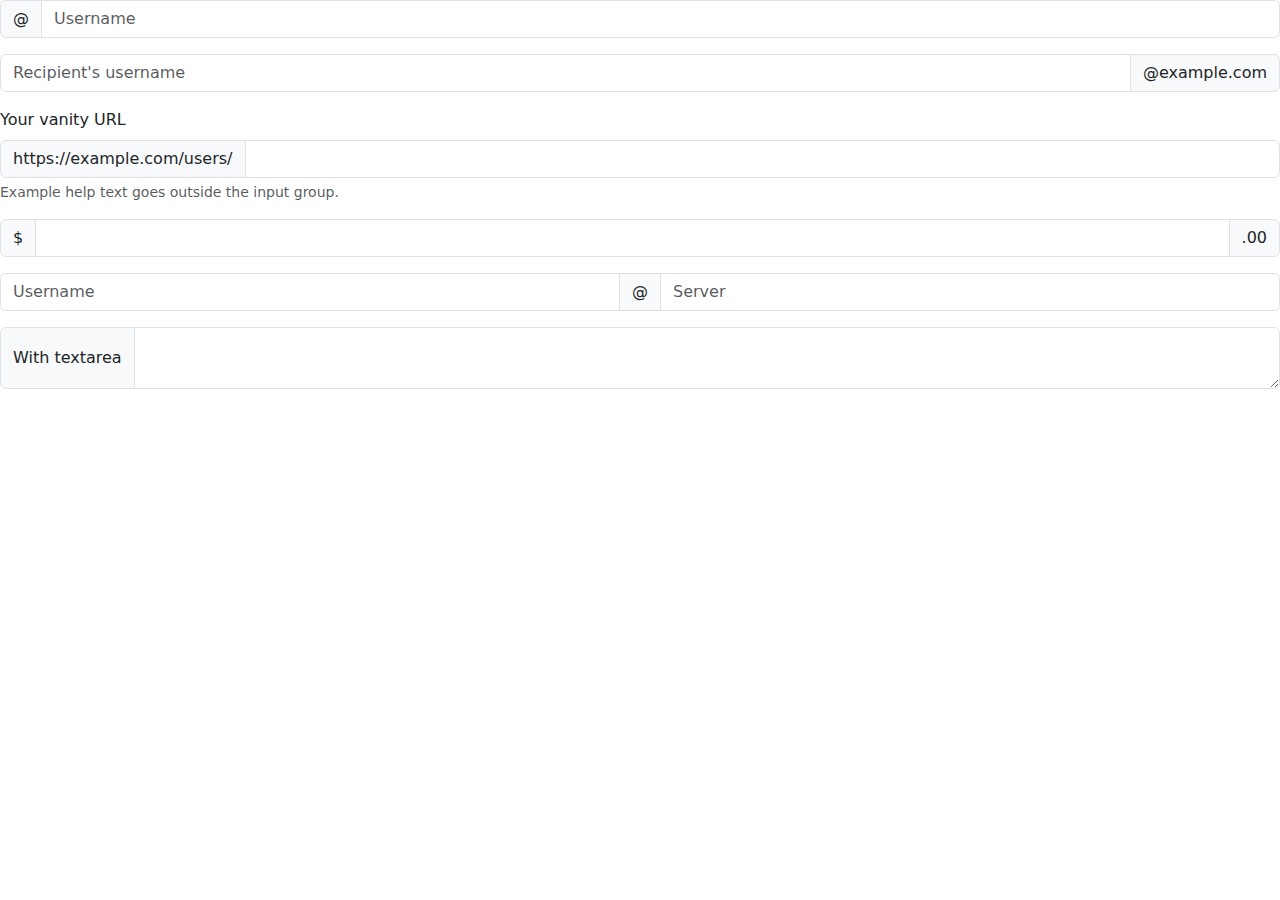
<file: 부트스트랩 복사본/index.html>
<!doctype html>
<html lang="en">
  <head>
    <meta charset="utf-8">
    <meta name="viewport" content="width=device-width, initial-scale=1">
    <title>Bootstrap demo</title>
    <link href="https://cdn.jsdelivr.net/npm/bootstrap@5.3.3/dist/css/bootstrap.min.css" rel="stylesheet" integrity="sha384-QWTKZyjpPEjISv5WaRU9OFeRpok6YctnYmDr5pNlyT2bRjXh0JMhjY6hW+ALEwIH" crossorigin="anonymous">
  </head>
  <body>
    <div class="input-group mb-3">
        <span class="input-group-text" id="basic-addon1">@</span>
        <input type="text" class="form-control" placeholder="Username" aria-label="Username" aria-describedby="basic-addon1">
      </div>
      
      <div class="input-group mb-3">
        <input type="text" class="form-control" placeholder="Recipient's username" aria-label="Recipient's username" aria-describedby="basic-addon2">
        <span class="input-group-text" id="basic-addon2">@example.com</span>
      </div>
      
      <div class="mb-3">
        <label for="basic-url" class="form-label">Your vanity URL</label>
        <div class="input-group">
          <span class="input-group-text" id="basic-addon3">https://example.com/users/</span>
          <input type="text" class="form-control" id="basic-url" aria-describedby="basic-addon3 basic-addon4">
        </div>
        <div class="form-text" id="basic-addon4">Example help text goes outside the input group.</div>
      </div>
      
      <div class="input-group mb-3">
        <span class="input-group-text">$</span>
        <input type="text" class="form-control" aria-label="Amount (to the nearest dollar)">
        <span class="input-group-text">.00</span>
      </div>
      
      <div class="input-group mb-3">
        <input type="text" class="form-control" placeholder="Username" aria-label="Username">
        <span class="input-group-text">@</span>
        <input type="text" class="form-control" placeholder="Server" aria-label="Server">
      </div>
      
      <div class="input-group">
        <span class="input-group-text">With textarea</span>
        <textarea class="form-control" aria-label="With textarea"></textarea>
      </div>
  </body>
</html>
</file>
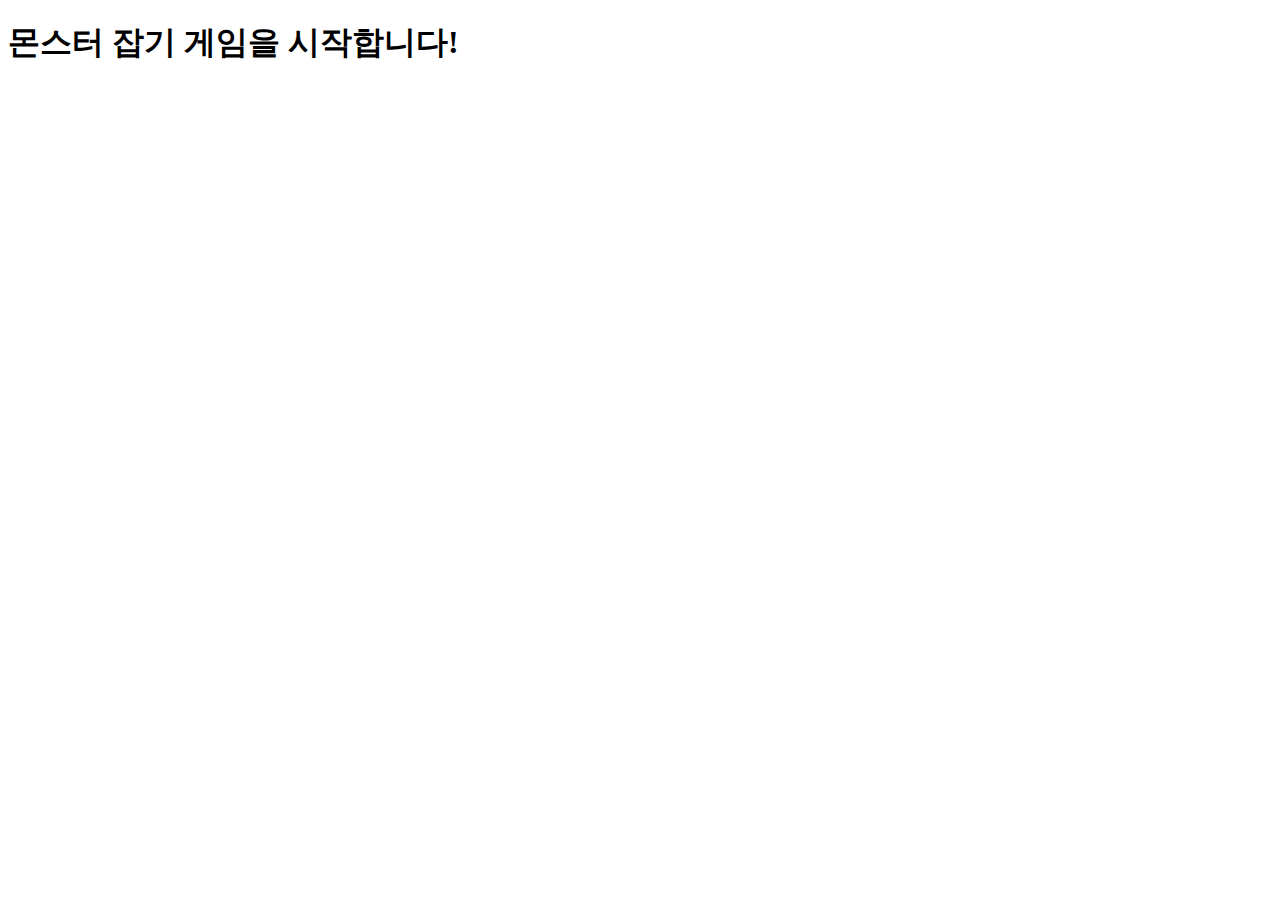
<file: monster.html>
<!DOCTYPE html>
<html lang="en">
<head>
    <meta charset="UTF-8">
    <meta name="viewport" content="width=device-width, initial-scale=1.0">
    <title>몬스터 잡기 게임</title>
</head>
<body>
    <div id="container">
        
    </div>

    <script>
        let monsterHP = 100
        const container = document.getElementById("container")
        const h1 = document.createElement("h1")
        h1.textContent = "몬스터 잡기 게임을 시작합니다!"
        container.appendChild(h1)

        let attackDamage = parseInt(prompt("1회 공격시 데미지는(양의 정수)?"))
        let attackCount = 0

        if(attackDamage>0){
            while(monsterHP > 0){
                monsterHP -= attackDamage // HP 감소
                attackCount += 1    // 때린 횟수는 증가

                const p = document.createElement("p")
                p.textContent = `몬스터를 ${attackCount}회 공격했다!`
                container.append(p)

                const strong = document.createElement("strong")
                strong.textContent = `몬스터의 남은 HP는 ${monsterHP}입니다!`
                container.append(strong)

                // 만약에 HP가 0보다 작아질 경우, HP에 0을 대입한다!
                if(monsterHP <0){
                    strong.textContent = `몬스터의 남은 HP는 0입니다!`
                }
            }

            const h2 = document.createElement("h2")
            h2.textContent = "몬스터 잡기 완료! 수고하셨습니다!"
            h2.style.color = "orange"
            h2.title = "게임을 다시 시작하고 싶으면 새로고침 하세요."
            container.appendChild(h2)
        }
        else{
            alert("데미지를 잘못 입력하여 게임을 취소합니다!")
        }

    </script>
</body>
</html>
</file>
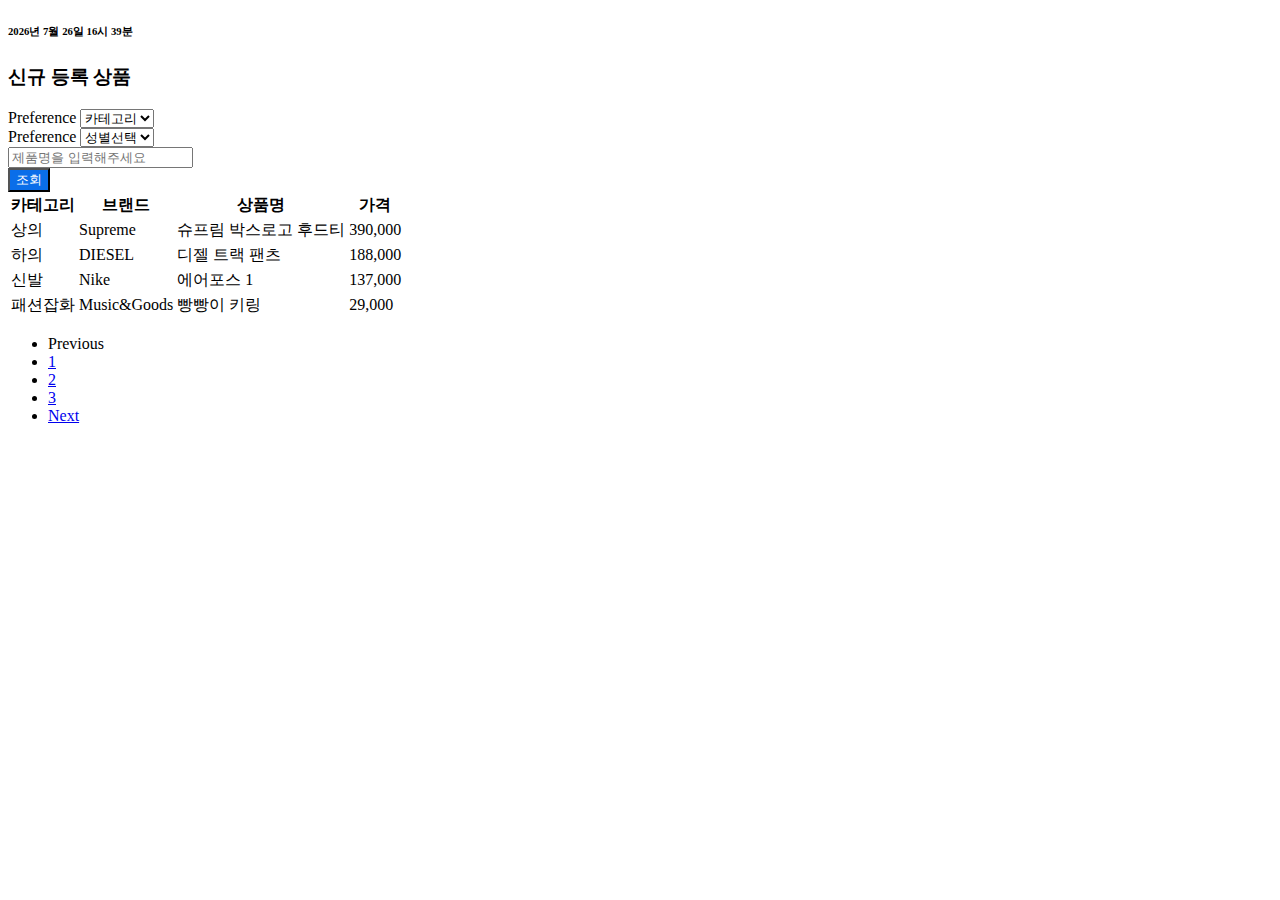
<file: new 복사본.html>
<!DOCTYPE html>
<html lang="ko">

<head>
    <meta charset="UTF-8">
    <meta name="viewport" content="width=device-width, initial-scale=1.0">
    <link href="https://cdn.jsdelivr.net/npm/bootstrap@5.3.1/dist/css/bootstrap.min.css" rel="stylesheet"
        integrity="sha384-4bw+/aepP/YC94hEpVNVgiZdgIC5+VKNBQNGCHeKRQN+PtmoHDEXuppvnDJzQIu9" crossorigin="anonymous">
    <title>Admin Page</title>
</head>

<body>
    <div class="container mt-3">
        <h6 id="now"></h5>
        <h3 class="mt-5 mb-3">신규 등록 상품</h3>
        <form class="row row-cols-lg-auto g-3 align-items-center">
            <div class="col-12">
                <label class="visually-hidden" for="inlineFormSelectPref">Preference</label>
                <select class="form-select" id="inlineFormSelectPref" name="category_data_table">
                    <!-- 셀렉트요소의 name="category_data_table"은 지우거나 변경하면 안돼요 -->
                    <!-- 카테고리 셀렉트 코드를 넣어주세요 -->
                    <option selected>카테고리</option>
                    <option value="1">상의</option>
                    <option value="2">하의</option>
                    <option value="3">신발</option>
                    <option value="4">패션잡화</option>
                </select>
            </div>
            <div class="col-12">
                <label class="visually-hidden" for="inlineFormSelectPref">Preference</label>
                <select class="form-select" id="inlineFormSelectPref" name="category_data_table">
                    <option selected>성별선택</option>
                    <option value="1">여자</option>
                    <option value="2">남자</option>
                    <option value="3">남녀공용</option>
                </select>
            </div>
            <div class="col-3">
                <!-- input 입력창 코드를 넣어주세요 -->
                <input type="text" class="form-control" placeholder="제품명을 입력해주세요">
            </div>
            <div class="col-auto">
                <!-- 조회 버튼 코드를 넣어주세요 -->
                <button class="form-control" style="background-color:#0a6ee9; color:white">조회</button>
            </div>
        </form>

        <div class="container mt-3">
            <table class="table table-sm">
                <thead>
                    <!-- 열의 속성값을 나타내는 코드를 작성해주세요 (예 : 카테고리, 브랜드, 상품명, 가격) -->
                    <th>카테고리</th>
                    <th>브랜드</th>
                    <th>상품명</th>
                    <th>가격</th>
                </thead>
                <tbody id="product_data_Table">
                    <!-- tbody요소의 id="product_data_Table" 는 지우거나 변경하면 안돼요! -->
                    <!-- 제품 데이터가 여기 추가됩니다. -->
                </tbody>
            </table>
        </div>
        <!-- 페이지 네이션 코드를 넣어주세요 -->
        <nav aria-label="Page navigation example">
            <ul class="pagination justify-content-center">
                <li class="page-item disabled">
                    <a class="page-link">Previous</a>
                </li>
                <li class="page-item"><a class="page-link" href="#">1</a></li>
                <li class="page-item"><a class="page-link" href="#">2</a></li>
                <li class="page-item"><a class="page-link" href="#">3</a></li>
                <li class="page-item">
                    <a class="page-link" href="#">Next</a>
                </li>
            </ul>
        </nav>
    </div>

    <script>
        // 제품 데이터
        const product_data = [
            { category: "상의", brand: 'Supreme', product: '슈프림 박스로고 후드티', price: '390,000' },
            { category: "하의", brand: 'DIESEL', product: '디젤 트랙 팬츠', price: '188,000' },
            { category: "신발", brand: 'Nike', product: '에어포스 1', price: '137,000' },
            { category: "패션잡화", brand: 'Music&Goods', product: '빵빵이 키링', price: '29,000' },
            // ...
        ];

        // 제품 테이블에 데이터 추가
        const product_data_Table = document.getElementById('product_data_Table');

        // 초기 데이터 로딩
        product_data.forEach((item) => {
            const row = product_data_Table.insertRow();
            row.insertCell(0).innerHTML = item.category;
            row.insertCell(1).innerHTML = item.brand;
            row.insertCell(2).innerHTML = item.product;
            row.insertCell(3).innerHTML = item.price;
        });
        
        const nowSpan = document.querySelector("#now")
        const now = new Date()

        let year = now.getFullYear()
        let month = now.getMonth() + 1
        let day = now.getDate()
        let hour = now.getHours()
        let min = now.getMinutes()

        nowSpan.textContent = `${year}년 ${month}월 ${day}일 ${hour}시 ${min}분`

    </script>
    <script src="https://cdn.jsdelivr.net/npm/bootstrap@5.3.1/dist/js/bootstrap.bundle.min.js"></script>
</body>
</html>
</file>
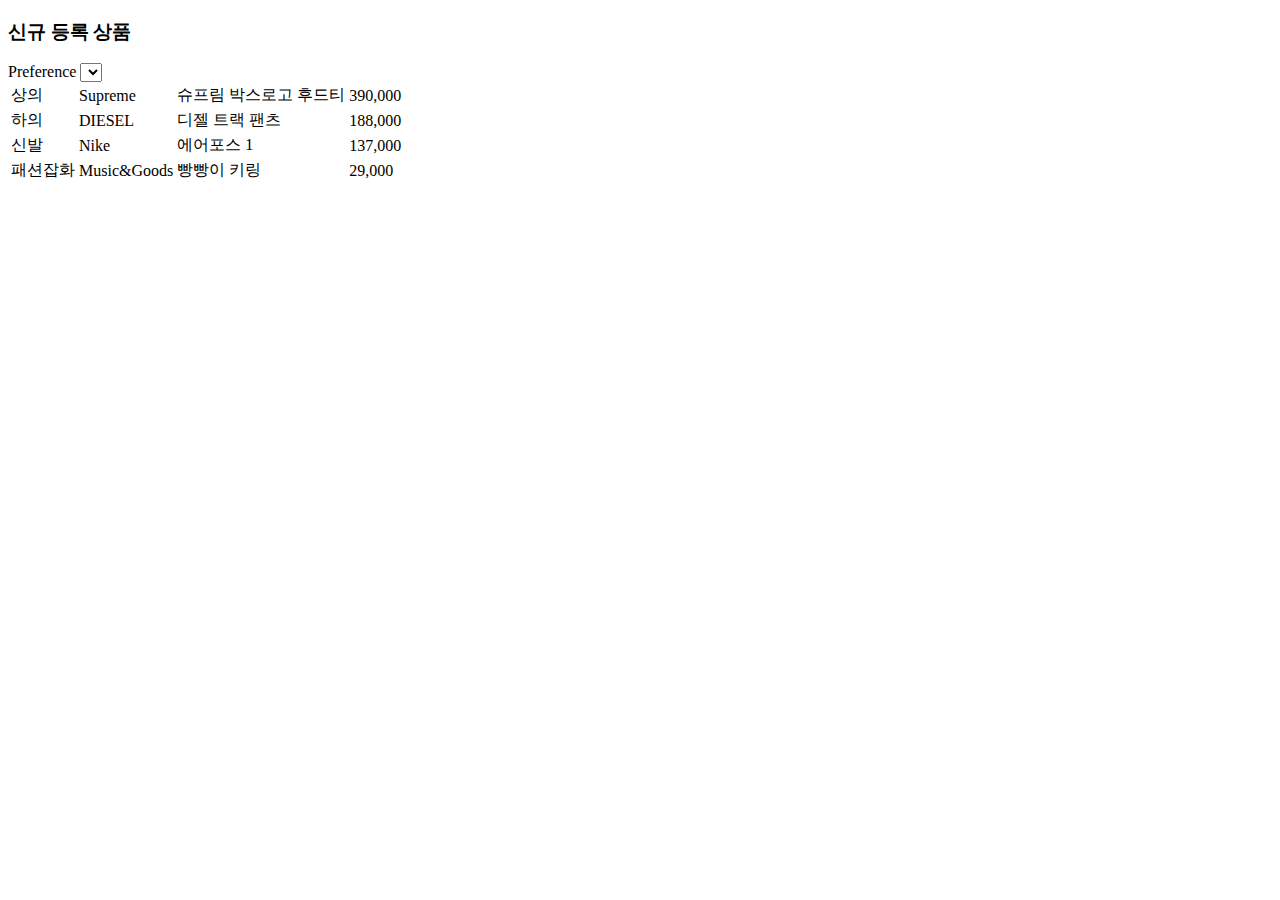
<file: 부트스트랩 복사본/new.html>
<!DOCTYPE html>
<html lang="ko">
<head>
  <meta charset="UTF-8">
  <meta name="viewport" content="width=device-width, initial-scale=1.0">
  <link href="https://cdn.jsdelivr.net/npm/bootstrap@5.3.1/dist/css/bootstrap.min.css" rel="stylesheet" integrity="sha384-4bw+/aepP/YC94hEpVNVgiZdgIC5+VKNBQNGCHeKRQN+PtmoHDEXuppvnDJzQIu9" crossorigin="anonymous">
  <title>Admin Page</title>
</head>
<body>
  <div class="container mt-3">
    <h3 class="mt-5 mb-3">신규 등록 상품</h3>
    <form class="row row-cols-lg-auto g-3 align-items-center">      
      <div class="col-12">
        <label class="visually-hidden" for="inlineFormSelectPref">Preference</label>
        <select class="form-select" id="inlineFormSelectPref" name="category_data_table">
          <!-- 셀렉트요소의 name="category_data_table"은 지우거나 변경하면 안돼요 -->
          <!-- 카테고리 셀렉트 코드를 넣어주세요 -->
        </select>
      </div>
      <div class="col-3">
        <!-- input 입력창 코드를 넣어주세요 -->
      </div>
      <div class="col-auto">
        <!-- 조회 버튼 코드를 넣어주세요 -->
      </div>
    </form>

    <div class="container mt-3">
      <table class="table table-sm">
        <thead>
          <!-- 열의 속성값을 나타내는 코드를 작성해주세요 (예 : 카테고리, 브랜드, 상품명, 가격) -->
        </thead>
        <tbody id="product_data_Table">
          <!-- tbody요소의 id="product_data_Table" 는 지우거나 변경하면 안돼요! -->
          <!-- 제품 데이터가 여기 추가됩니다. -->
        </tbody>
      </table>
    </div>
    <!-- 페이지 네이션 코드를 넣어주세요 -->
  </div>

  <script>
    // 크롤링한 데이터를 아래와 같은 형태의 객체 배열로 가정합니다.
    // 추후 데이터베이스에 있는 데이터를 쿼리문으로 불러 올 수 있게 쿼리를 작성해 볼 수 있음

    // 제품 데이터
    const product_data = [
      { category: "상의", brand: 'Supreme', product: '슈프림 박스로고 후드티', price: '390,000' },
      { category: "하의", brand: 'DIESEL', product: '디젤 트랙 팬츠', price: '188,000' },
      { category: "신발", brand: 'Nike', product: '에어포스 1', price: '137,000' },
      { category: "패션잡화", brand: 'Music&Goods', product: '빵빵이 키링', price: '29,000' },
      // ...
    ];

    // 제품 테이블에 데이터 추가
    const product_data_Table = document.getElementById('product_data_Table');

    // 초기 데이터 로딩
    product_data.forEach((item) => {
      const row = product_data_Table.insertRow();
      row.insertCell(0).innerHTML = item.category;
      row.insertCell(1).innerHTML = item.brand;
      row.insertCell(2).innerHTML = item.product;
      row.insertCell(3).innerHTML = item.price;
    });
  </script>
  <script src="https://cdn.jsdelivr.net/npm/bootstrap@5.3.1/dist/js/bootstrap.bundle.min.js"></script>
</body>
</html>
</file>
